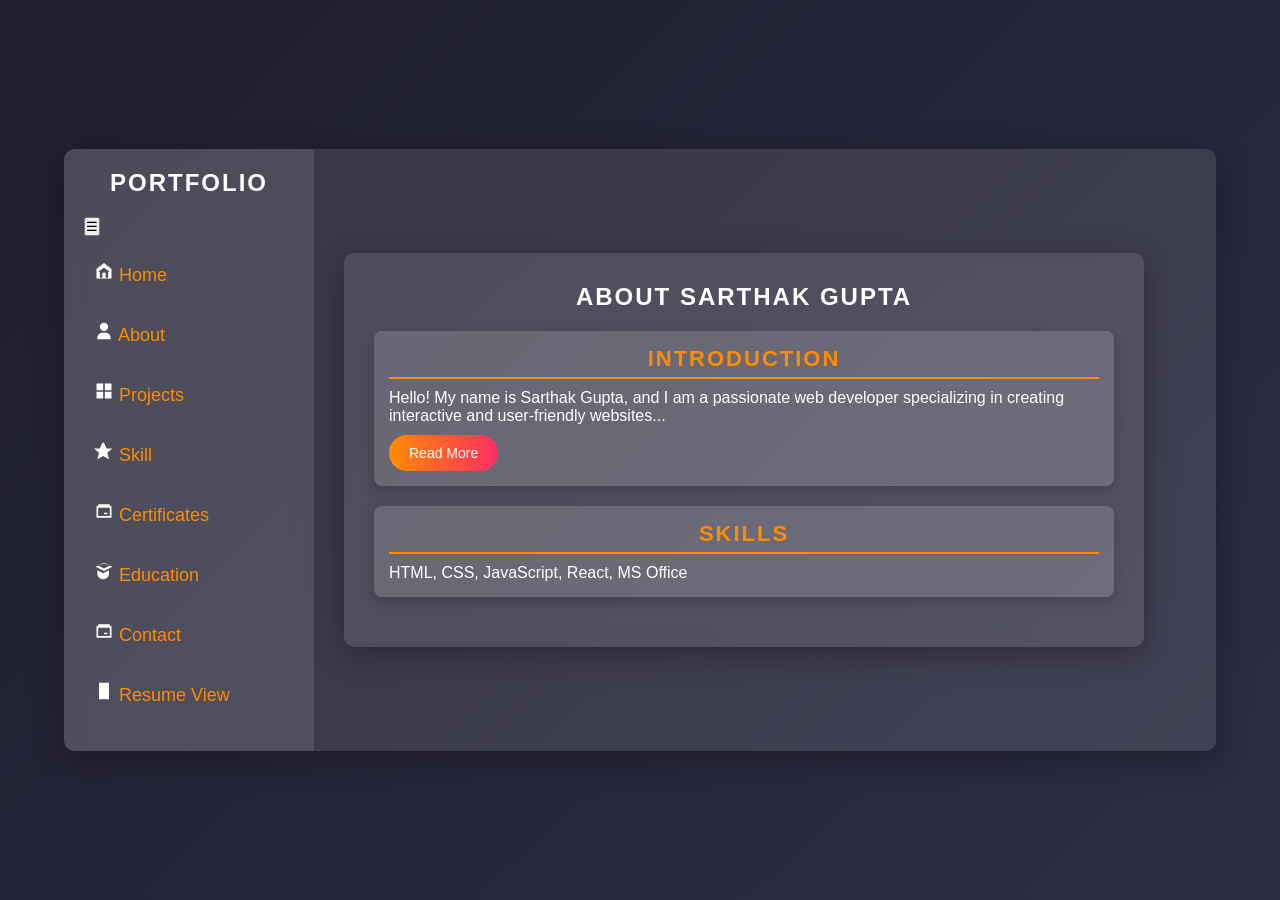
<file: About.html>
<!DOCTYPE html>
<html lang="en">
<head>
    <meta charset="UTF-8">
    <meta name="viewport" content="width=device-width, initial-scale=1.0">
    <title>Sarthak Gupta| Web Developer & Programmer</title>
    <link rel="stylesheet" href="style.css">
    <script defer src="script.js"></script>
</head>
<body>

    <div class="container">
        <div class="sidebar">
            <h1>Portfolio</h1>
            <button class="menu-toggle">☰</button>
            <nav>
                <ul>
                    <li>
                        <a href="Home.html" class="no-underline">
                            <svg width="20" height="20" viewBox="0 0 24 24" fill="white" xmlns="http://www.w3.org/2000/svg">
                                <path d="M3 9.5l9-7 9 7V21H3V9.5zm7 10.5v-6h4v6h3v-7h2l-7-5-7 5h2v7h3z"/>
                            </svg>
                            Home
                        </a>
                    </li>
                    <li>
                        <a href="About.html" class="no-underline">
                            <svg width="20" height="20" viewBox="0 0 24 24" fill="white" xmlns="http://www.w3.org/2000/svg">
                                <path d="M12 2a5 5 0 1 1 0 10 5 5 0 0 1 0-10zM4 20c0-3.315 2.685-6 6-6h4c3.315 0 6 2.685 6 6v2H4v-2z"/>
                            </svg>
                            About
                        </a>
                    </li>
                    <li>
                        <a href="Projects.html" class="no-underline">
                            <svg width="20" height="20" viewBox="0 0 24 24" fill="white" xmlns="http://www.w3.org/2000/svg">
                                <path d="M3 3h8v8H3V3zm10 0h8v8h-8V3zM3 13h8v8H3v-8zm10 0h8v8h-8v-8z"/>
                            </svg>
                            Projects
                        </a>
                    </li>
                    <li>
                        <a href="Skill.html" class="no-underline">
                            <svg width="20" height="20" viewBox="0 0 24 24" fill="white" xmlns="http://www.w3.org/2000/svg">
                                <path d="M12 2l3 7h7l-6 5 2 8-7-4-7 4 2-8-6-5h7l3-7z"/>
                            </svg>
                            Skill
                        </a>
                    </li>
                    <li>
                        <a href="Certificates.html" class="no-underline">
                            <svg width="20" height="20" viewBox="0 0 24 24" fill="white" xmlns="http://www.w3.org/2000/svg">
                                <path d="M21 6h-2V4H5v2H3v14h18V6zM5 8h14v10H5V8zm7 6h4v2h-4v-2z"/>
                            </svg>
                            Certificates 
                        </a>
                    </li>
                    <li>
                        <a href="Eduction.html" class="no-underline">
                            <svg width="20" height="20" viewBox="0 0 24 24" fill="white" xmlns="http://www.w3.org/2000/svg">
                                <path d="M12 2l10 5-10 5L2 7l10-5zm0 7l6.92-3.46L12 3.1 5.08 5.54 12 9zm-8 2.08V15c0 3.87 3.13 7 7 7s7-3.13 7-7v-3.92l-7 3.5-7-3.5z"/>
                            </svg>
                            Education
                        </a>
                    </li>
                    <li>
                        <a href="Contact.html" class="no-underline">
                            <svg width="20" height="20" viewBox="0 0 24 24" fill="white" xmlns="http://www.w3.org/2000/svg">
                                <path d="M21 6h-2V4H5v2H3v14h18V6zM5 8h14v10H5V8zm7 6h4v2h-4v-2z"/>
                            </svg>
                            Contact
                        </a>
                    </li>
                    <li>
                        <a href="Resume View.html" class="no-underline">
                            <svg width="20" height="20" viewBox="0 0 24 24" fill="white" xmlns="http://www.w3.org/2000/svg">
                                <path d="M6 2h12v20H6V2zm7 13v2h-2v-2h2zm-2-2V7h2v6h-2z"/>
                            </svg>
                            Resume View
                        </a>
                    </li>
                
            </nav>
        </div> 

        <div class="main">
            <div class="about-container">
                <h1>About Sarthak Gupta</h1>
        
                <section class="about-section">
                    <h2>Introduction</h2>
                    <p class="short-text">Hello! My name is Sarthak Gupta, and I am a passionate web developer specializing in creating interactive and user-friendly websites...</p>
                    <p class="full-text hidden">With a strong foundation in JavaScript, HTML, and CSS, I aim to build projects that solve real-world problems and enhance user experience. My goal is to continuously learn and grow as a developer while contributing to impactful projects.</p>
                    <button class="learn-more" onclick="toggleText(this)">Read More</button>
                </section>
                
                <section class="about-section">
                    <h2>Skills</h2>
                    <p>HTML, CSS, JavaScript, React, MS Office</p>
                </section>
            </div>
        </div>
    </div>

</body>

</html>
</file>
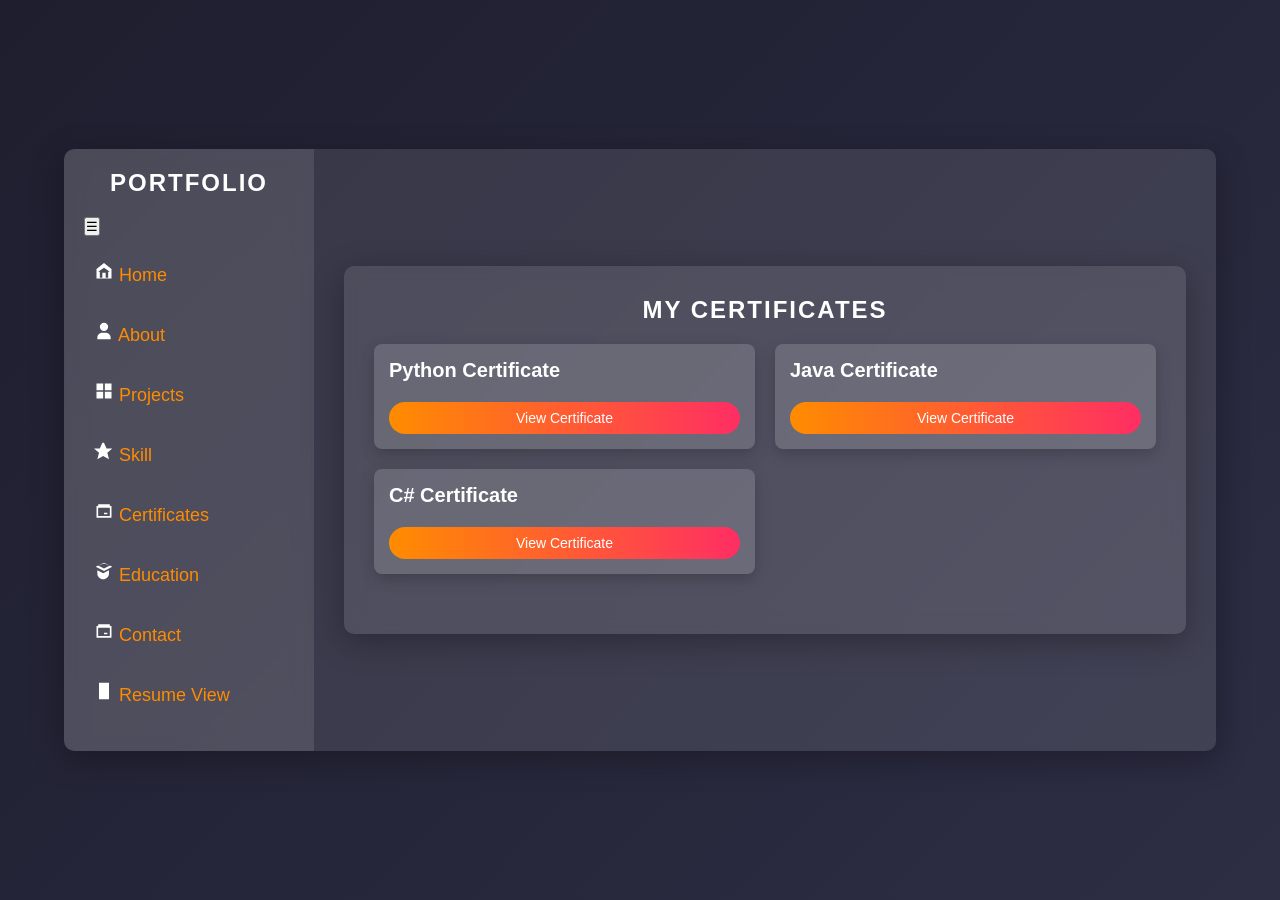
<file: Certificates.html>
<!DOCTYPE html>
<html lang="en">
<head>
    <meta charset="UTF-8">
    <meta name="viewport" content="width=device-width, initial-scale=1.0">
    <title>Sarthak Gupta | Web Developer & Programmer</title>
    <link rel="stylesheet" href="style.css">
    <script defer src="script.js"></script>
</head>
<body>

    <div class="container">
        <div class="sidebar">
            <h1>Portfolio</h1>
            <button class="menu-toggle">☰</button>
            <nav>
                <ul>
                    <li>
                        <a href="Home.html" class="no-underline">
                            <svg width="20" height="20" viewBox="0 0 24 24" fill="white" xmlns="http://www.w3.org/2000/svg">
                                <path d="M3 9.5l9-7 9 7V21H3V9.5zm7 10.5v-6h4v6h3v-7h2l-7-5-7 5h2v7h3z"/>
                            </svg>
                            Home
                        </a>
                    </li>
                    <li>
                        <a href="About.html" class="no-underline">
                            <svg width="20" height="20" viewBox="0 0 24 24" fill="white" xmlns="http://www.w3.org/2000/svg">
                                <path d="M12 2a5 5 0 1 1 0 10 5 5 0 0 1 0-10zM4 20c0-3.315 2.685-6 6-6h4c3.315 0 6 2.685 6 6v2H4v-2z"/>
                            </svg>
                            About
                        </a>
                    </li>
                    <li>
                        <a href="Projects.html" class="no-underline">
                            <svg width="20" height="20" viewBox="0 0 24 24" fill="white" xmlns="http://www.w3.org/2000/svg">
                                <path d="M3 3h8v8H3V3zm10 0h8v8h-8V3zM3 13h8v8H3v-8zm10 0h8v8h-8v-8z"/>
                            </svg>
                            Projects
                        </a>
                    </li>
                    <li>
                        <a href="Skill.html" class="no-underline">
                            <svg width="20" height="20" viewBox="0 0 24 24" fill="white" xmlns="http://www.w3.org/2000/svg">
                                <path d="M12 2l3 7h7l-6 5 2 8-7-4-7 4 2-8-6-5h7l3-7z"/>
                            </svg>
                            Skill
                        </a>
                    </li>
                    <li>
                        <a href="Certificates.html" class="no-underline">
                            <svg width="20" height="20" viewBox="0 0 24 24" fill="white" xmlns="http://www.w3.org/2000/svg">
                                <path d="M21 6h-2V4H5v2H3v14h18V6zM5 8h14v10H5V8zm7 6h4v2h-4v-2z"/>
                            </svg>
                            Certificates 
                        </a>
                    </li>
                    <li>
                        <a href="Eduction.html" class="no-underline">
                            <svg width="20" height="20" viewBox="0 0 24 24" fill="white" xmlns="http://www.w3.org/2000/svg">
                                <path d="M12 2l10 5-10 5L2 7l10-5zm0 7l6.92-3.46L12 3.1 5.08 5.54 12 9zm-8 2.08V15c0 3.87 3.13 7 7 7s7-3.13 7-7v-3.92l-7 3.5-7-3.5z"/>
                            </svg>
                            Education
                        </a>
                    </li>
                    <li>
                        <a href="Contact.html" class="no-underline">
                            <svg width="20" height="20" viewBox="0 0 24 24" fill="white" xmlns="http://www.w3.org/2000/svg">
                                <path d="M21 6h-2V4H5v2H3v14h18V6zM5 8h14v10H5V8zm7 6h4v2h-4v-2z"/>
                            </svg>
                            Contact
                        </a>
                    </li>
                    <li>
                        <a href="Resume View.html" class="no-underline">
                            <svg width="20" height="20" viewBox="0 0 24 24" fill="white" xmlns="http://www.w3.org/2000/svg">
                                <path d="M6 2h12v20H6V2zm7 13v2h-2v-2h2zm-2-2V7h2v6h-2z"/>
                            </svg>
                            Resume View
                        </a>
                    </li>
                </ul>
                
            </nav>
        </div> 
        <div class="main">
            <div class="info-container">
                <div class="dev-info">
                    <h1>My Certificates</h1>
                
                    <div class="projects-container">
                        <div class="project">
                            <h3>Python Certificate</h3>
                            <a href="IBM Sarthak.pdf" target="_blank">
                            <button class="butn">View Certificate</button>
                            </a>
                        </div>
        
                        <div class="project">
                            <h3>Java Certificate</h3>
                           
                            <button class="butn">View Certificate</button>
                        </div>
        
                        <div class="project">
                            <h3>C# Certificate</h3>
                           
                            <button class="butn">View Certificate</button>
                        </div>
                    </div>
                </div>
            </div>
        
        </div>
    </div>

</body>

</html>
</file>
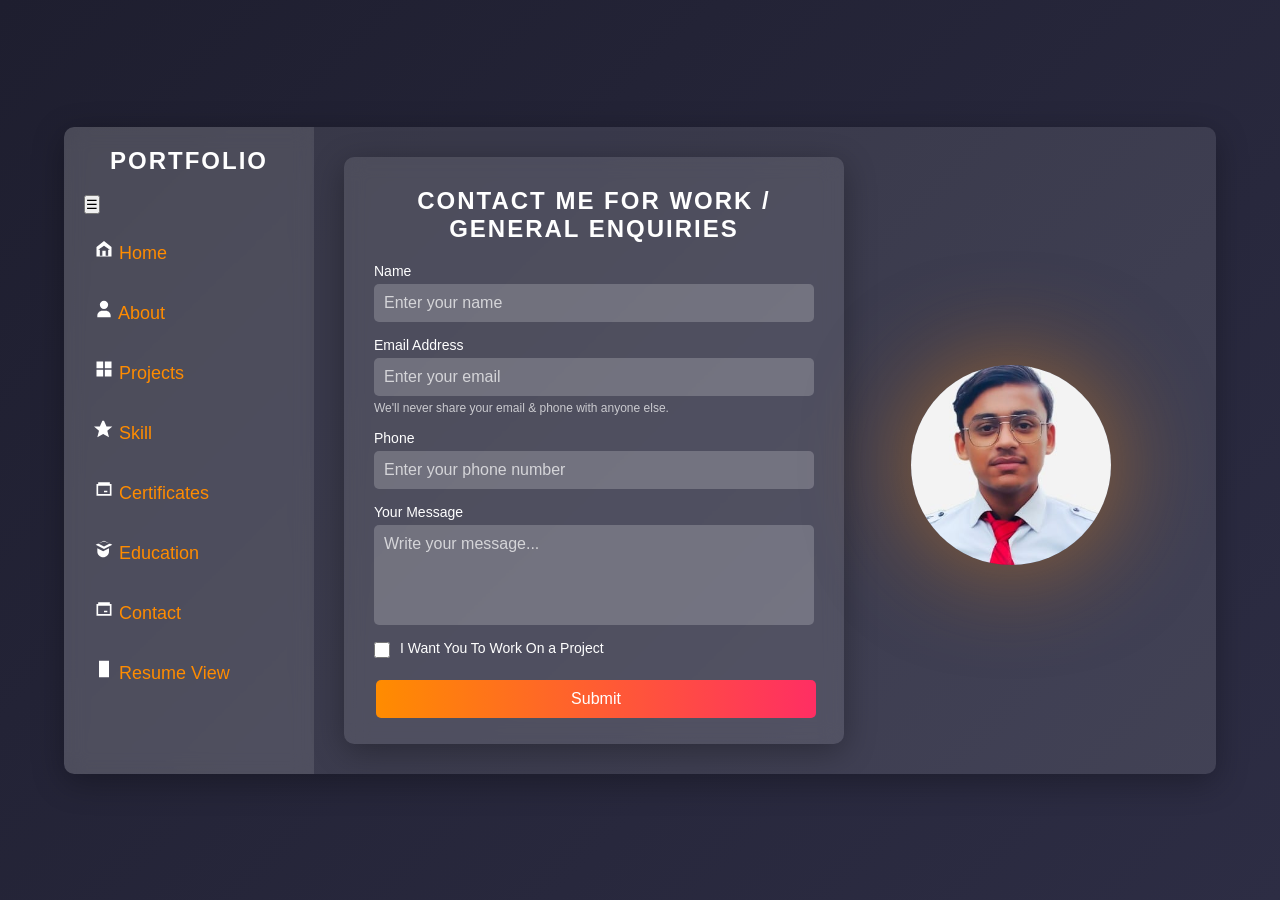
<file: Contact.html>
<!DOCTYPE html>
<html lang="en">
<head>
    <meta charset="UTF-8">
    <meta name="viewport" content="width=device-width, initial-scale=1.0">
    <title>Sarthak Gupta | Web Developer & Programmer</title>
    <link rel="stylesheet" href="style.css">
    <script defer src="script.js"></script>
</head>
<body>

    <div class="container">
        <div class="sidebar">
            <h1>Portfolio</h1>
            <button class="menu-toggle">☰</button>
            <nav>
                <ul>
                    <li>
                        <a href="Home.html" class="no-underline">
                            <svg width="20" height="20" viewBox="0 0 24 24" fill="white" xmlns="http://www.w3.org/2000/svg">
                                <path d="M3 9.5l9-7 9 7V21H3V9.5zm7 10.5v-6h4v6h3v-7h2l-7-5-7 5h2v7h3z"/>
                            </svg>
                            Home
                        </a>
                    </li>
                    <li>
                        <a href="About.html" class="no-underline">
                            <svg width="20" height="20" viewBox="0 0 24 24" fill="white" xmlns="http://www.w3.org/2000/svg">
                                <path d="M12 2a5 5 0 1 1 0 10 5 5 0 0 1 0-10zM4 20c0-3.315 2.685-6 6-6h4c3.315 0 6 2.685 6 6v2H4v-2z"/>
                            </svg>
                            About
                        </a>
                    </li>
                    <li>
                        <a href="Projects.html" class="no-underline">
                            <svg width="20" height="20" viewBox="0 0 24 24" fill="white" xmlns="http://www.w3.org/2000/svg">
                                <path d="M3 3h8v8H3V3zm10 0h8v8h-8V3zM3 13h8v8H3v-8zm10 0h8v8h-8v-8z"/>
                            </svg>
                            Projects
                        </a>
                    </li>
                    <li>
                        <a href="Skill.html" class="no-underline">
                            <svg width="20" height="20" viewBox="0 0 24 24" fill="white" xmlns="http://www.w3.org/2000/svg">
                                <path d="M12 2l3 7h7l-6 5 2 8-7-4-7 4 2-8-6-5h7l3-7z"/>
                            </svg>
                            Skill
                        </a>
                    </li>
                    <li>
                        <a href="Certificates.html" class="no-underline">
                            <svg width="20" height="20" viewBox="0 0 24 24" fill="white" xmlns="http://www.w3.org/2000/svg">
                                <path d="M21 6h-2V4H5v2H3v14h18V6zM5 8h14v10H5V8zm7 6h4v2h-4v-2z"/>
                            </svg>
                            Certificates 
                        </a>
                    </li>
                    <li>
                        <a href="Eduction.html" class="no-underline">
                            <svg width="20" height="20" viewBox="0 0 24 24" fill="white" xmlns="http://www.w3.org/2000/svg">
                                <path d="M12 2l10 5-10 5L2 7l10-5zm0 7l6.92-3.46L12 3.1 5.08 5.54 12 9zm-8 2.08V15c0 3.87 3.13 7 7 7s7-3.13 7-7v-3.92l-7 3.5-7-3.5z"/>
                            </svg>
                            Education
                        </a>
                    </li>
                    <li>
                        <a href="Contact.html" class="no-underline">
                            <svg width="20" height="20" viewBox="0 0 24 24" fill="white" xmlns="http://www.w3.org/2000/svg">
                                <path d="M21 6h-2V4H5v2H3v14h18V6zM5 8h14v10H5V8zm7 6h4v2h-4v-2z"/>
                            </svg>
                            Contact
                        </a>
                    </li>
                    <li>
                        <a href="Resume view.html" class="no-underline">
                            <svg width="20" height="20" viewBox="0 0 24 24" fill="white" xmlns="http://www.w3.org/2000/svg">
                                <path d="M6 2h12v20H6V2zm7 13v2h-2v-2h2zm-2-2V7h2v6h-2z"/>
                            </svg>
                            Resume View
                        </a>
                    </li>
                </ul>
                
            </nav>
        </div> 

        <div class="main">
          <div class="contact-container">
            <h1>Contact Me For Work / General Enquiries</h1>
            <form id="contactForm">
                <div class="input-group">
                    <label for="clientname">Name</label>
                    <input type="text" id="clientname" placeholder="Enter your name" required>
                </div>
                
                <div class="input-group">
                    <label for="clientemail">Email Address</label>
                    <input type="email" id="clientemail" placeholder="Enter your email" required>
                    <small>We'll never share your email & phone with anyone else.</small>
                </div>
    
                <div class="input-group">
                    <label for="clientphone">Phone</label>
                    <input type="tel" id="clientphone" placeholder="Enter your phone number" required>
                </div>
    
                <div class="input-group">
                    <label for="clientenquiry">Your Message</label>
                    <textarea id="clientenquiry" placeholder="Write your message..." required></textarea>
                </div>
    
                <div class="checkbox-group">
                    <input type="checkbox" id="isclient">
                    <label for="isclient">I Want You To Work On a Project</label>
                </div>
    
                <button type="submit" class="btn">Submit</button>
            </form>
        </div>

            <div class="img">
                <img src="ar.png" alt="Sarthak Guptar">
            </div>
        </div>
    </div>

</body>
</html>
</file>
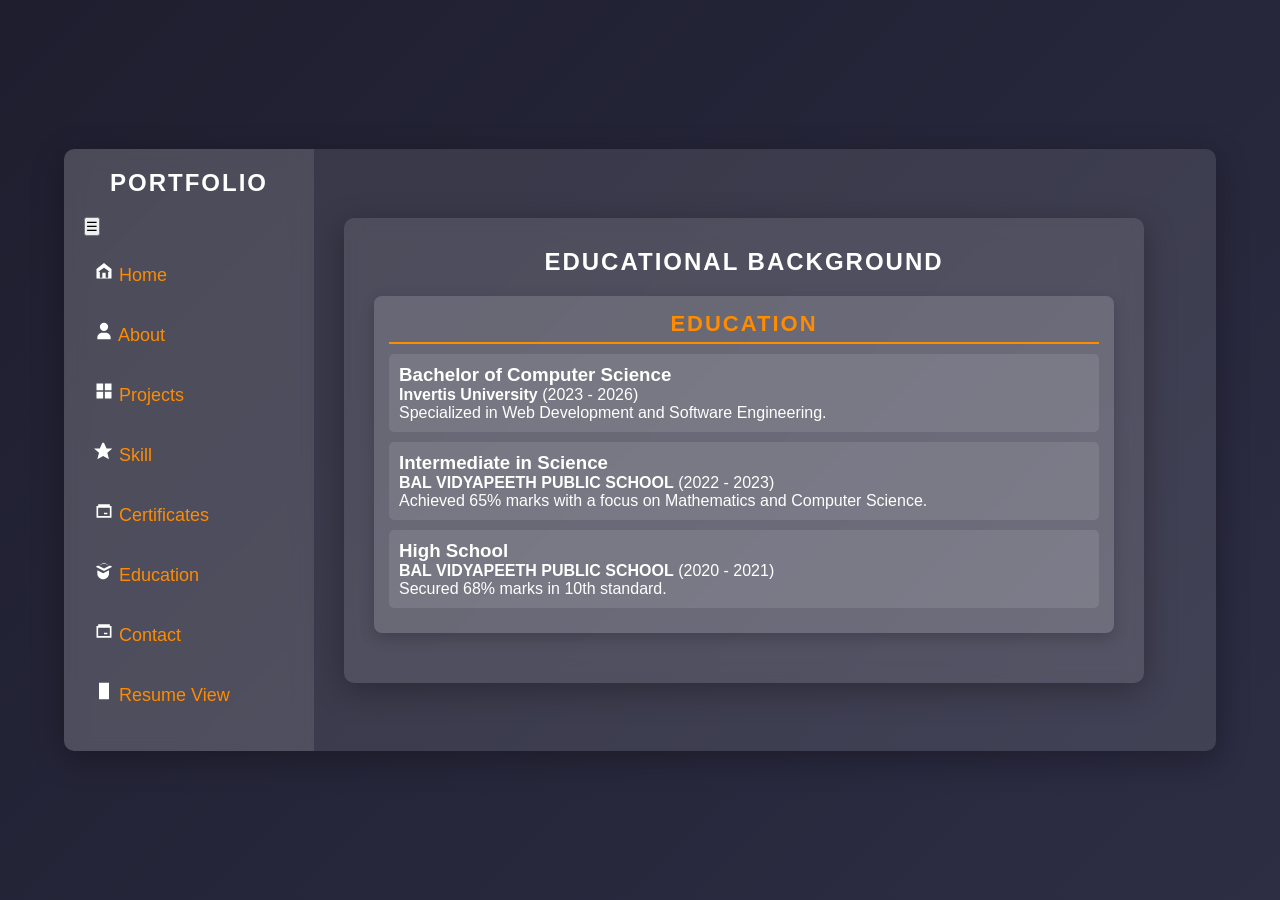
<file: Eduction.html>
<!DOCTYPE html>
<html lang="en">
<head>
    <meta charset="UTF-8">
    <meta name="viewport" content="width=device-width, initial-scale=1.0">
    <title>Sarthak Gupta | Web Developer & Programmer</title>
    <link rel="stylesheet" href="style.css">
    <script defer src="script.js"></script>
</head>
<body>

    <div class="container">
        <div class="sidebar">
            <h1>Portfolio</h1>
            <button class="menu-toggle">☰</button>
            <nav>
                <ul>
                    <li>
                        <a href="Home.html" class="no-underline">
                            <svg width="20" height="20" viewBox="0 0 24 24" fill="white" xmlns="http://www.w3.org/2000/svg">
                                <path d="M3 9.5l9-7 9 7V21H3V9.5zm7 10.5v-6h4v6h3v-7h2l-7-5-7 5h2v7h3z"/>
                            </svg>
                            Home
                        </a>
                    </li>
                    <li>
                        <a href="About.html" class="no-underline">
                            <svg width="20" height="20" viewBox="0 0 24 24" fill="white" xmlns="http://www.w3.org/2000/svg">
                                <path d="M12 2a5 5 0 1 1 0 10 5 5 0 0 1 0-10zM4 20c0-3.315 2.685-6 6-6h4c3.315 0 6 2.685 6 6v2H4v-2z"/>
                            </svg>
                            About
                        </a>
                    </li>
                    <li>
                        <a href="Projects.html" class="no-underline">
                            <svg width="20" height="20" viewBox="0 0 24 24" fill="white" xmlns="http://www.w3.org/2000/svg">
                                <path d="M3 3h8v8H3V3zm10 0h8v8h-8V3zM3 13h8v8H3v-8zm10 0h8v8h-8v-8z"/>
                            </svg>
                            Projects
                        </a>
                    </li>
                    <li>
                        <a href="Skill.html" class="no-underline">
                            <svg width="20" height="20" viewBox="0 0 24 24" fill="white" xmlns="http://www.w3.org/2000/svg">
                                <path d="M12 2l3 7h7l-6 5 2 8-7-4-7 4 2-8-6-5h7l3-7z"/>
                            </svg>
                            Skill
                        </a>
                    </li>
                    <li>
                        <a href="Certificates.html" class="no-underline">
                            <svg width="20" height="20" viewBox="0 0 24 24" fill="white" xmlns="http://www.w3.org/2000/svg">
                                <path d="M21 6h-2V4H5v2H3v14h18V6zM5 8h14v10H5V8zm7 6h4v2h-4v-2z"/>
                            </svg>
                            Certificates 
                        </a>
                    </li>
                    <li>
                        <a href="Eduction.html" class="no-underline">
                            <svg width="20" height="20" viewBox="0 0 24 24" fill="white" xmlns="http://www.w3.org/2000/svg">
                                <path d="M12 2l10 5-10 5L2 7l10-5zm0 7l6.92-3.46L12 3.1 5.08 5.54 12 9zm-8 2.08V15c0 3.87 3.13 7 7 7s7-3.13 7-7v-3.92l-7 3.5-7-3.5z"/>
                            </svg>
                            Education
                        </a>
                    </li>
                    <li>
                        <a href="Contact.html" class="no-underline">
                            <svg width="20" height="20" viewBox="0 0 24 24" fill="white" xmlns="http://www.w3.org/2000/svg">
                                <path d="M21 6h-2V4H5v2H3v14h18V6zM5 8h14v10H5V8zm7 6h4v2h-4v-2z"/>
                            </svg>
                            Contact
                        </a>
                    </li>
                    <li>
                        <a href="Resume view.html" class="no-underline">
                            <svg width="20" height="20" viewBox="0 0 24 24" fill="white" xmlns="http://www.w3.org/2000/svg">
                                <path d="M6 2h12v20H6V2zm7 13v2h-2v-2h2zm-2-2V7h2v6h-2z"/>
                            </svg>
                            Resume View
                        </a>
                    </li>
                </ul>
                
            </nav>
        </div> 

        <div class="main">
            <div class="about-container">
                <h1>Educational Background</h1>
                
                <section class="about-section">
                    <h2>Education</h2>
                    <div class="education-item">
                        <h3>Bachelor of Computer Science</h3>
                        <p><strong>Invertis University</strong> (2023 - 2026)</p>
                        <p>Specialized in Web Development and Software Engineering.</p>
                    </div>
                    
                    <div class="education-item">
                        <h3>Intermediate in Science</h3>
                        <p><strong>BAL VIDYAPEETH PUBLIC SCHOOL</strong> (2022 - 2023)</p>
                        <p>Achieved 65% marks with a focus on Mathematics and Computer Science.</p>
                    </div>
                    
                    <div class="education-item">
                        <h3>High School</h3>
                        <p><strong>BAL VIDYAPEETH PUBLIC SCHOOL</strong> (2020 - 2021)</p>
                        <p>Secured 68% marks in 10th standard.</p>
                    </div>
                </section>
            </div>
        </div>
    </div>

</body>
</html>
</file>
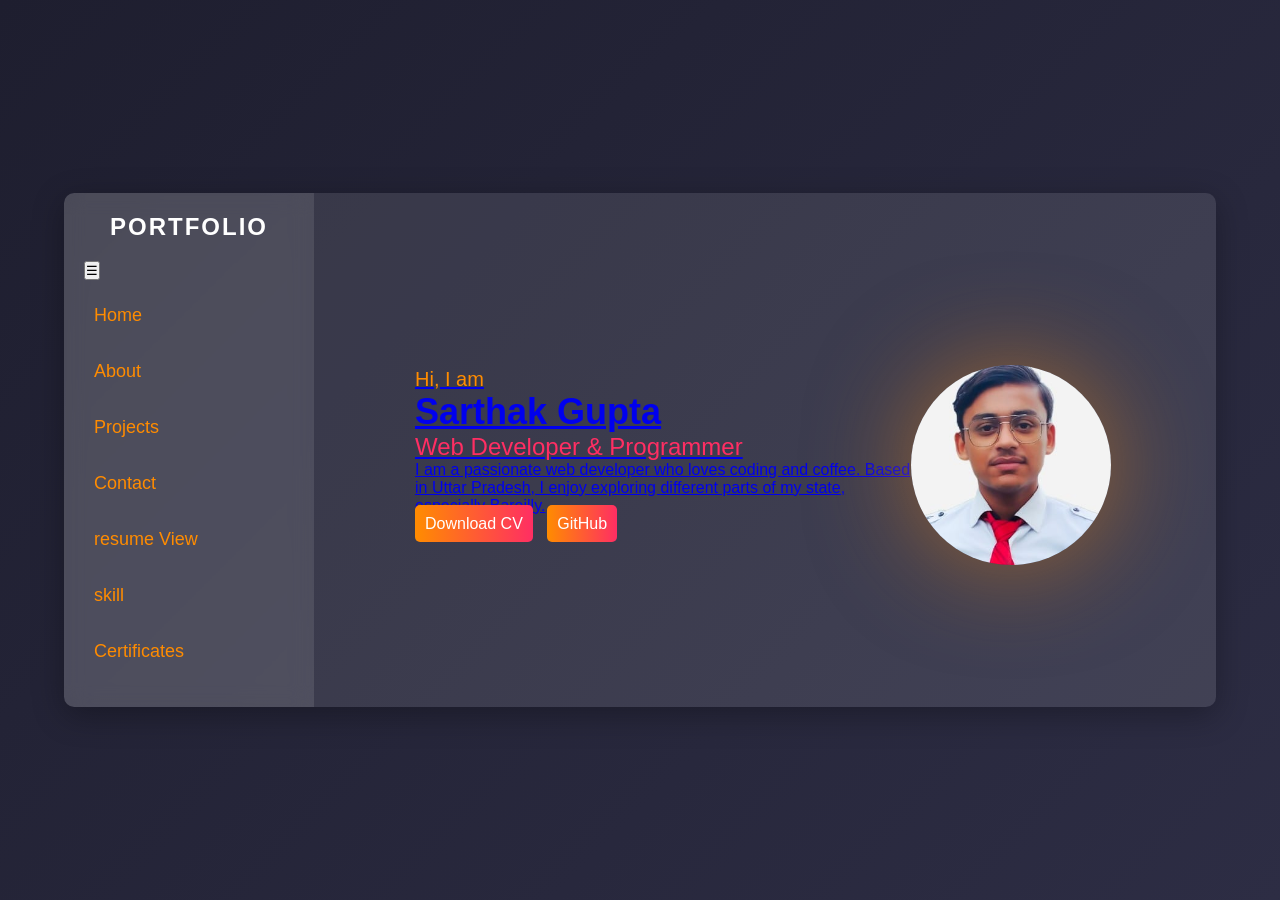
<file: intro.html>
<!DOCTYPE html>
<html lang="en">
<head>
    <meta charset="UTF-8">
    <meta name="viewport" content="width=device-width, initial-scale=1.0">
    <title>Sarthak Gupta | Web Developer & Programmer</title>
    <link rel="stylesheet" href="style.css">
    <script defer src="script.js"></script>
</head>
<body>

    <div class="container">
        <div class="sidebar">
            <h1>Portfolio</h1>
            <button class="menu-toggle">☰</button>
            <nav>
                <ul>
                    <li><a href="home" class="no-underline">Home</a></li>
                    <li><a href="about" class="no-underline">About</a></li>
                    <li><a href="projects" class="no-underline">Projects</a></li>
                    <li><a href="contact" class="no-underline">Contact</a></li>
                    <li><a href="resume view.pdf" class="no-underline">resume View</a></li>
                    <li><a href="skill" class="no-underline">skill</a></li>
                    <li><a href="certificates" class="no-underline">Certificates</li>
                </ul>
            </nav>
        </div> 

        <div class="main">
            <div class="devInfo">
                <div class="hello">Hi, I am</div>
                <div class="name">Sarthak Gupta</div>
                <div class="about">Web Developer & Programmer</div>
                <p class="moreabout">
                    I am a passionate web developer who loves coding and coffee. 
                    Based in Uttar Pradesh, I enjoy exploring different parts of my state, especially Bareilly.
                </p>
                <div class="buttons">
                    <a href="resume.pdf" class="btn">Download CV</a>
                    <a href="https://github.com/" class="btn">GitHub</a>
                </div>
            </div>

            <div class="img">
                <img src="ar.png" alt="Sarthak Gupta">
            </div>
        </div>
    </div>

</body>
</html>
</file>
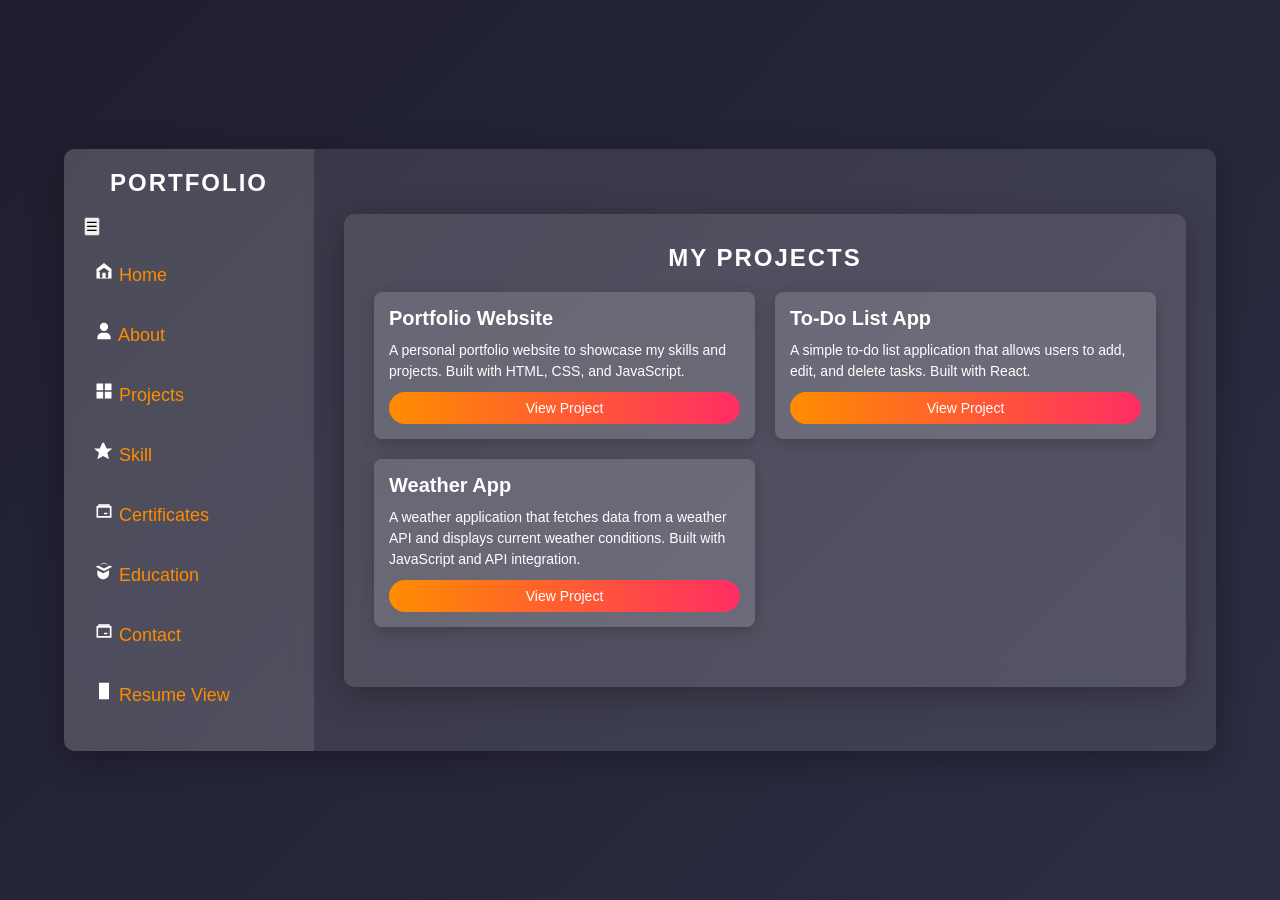
<file: Projects.html>
<!DOCTYPE html>
<html lang="en">
<head>
    <meta charset="UTF-8">
    <meta name="viewport" content="width=device-width, initial-scale=1.0">
    <title>Sarthak Gupta | Web Developer & Programmer</title>
    <link rel="stylesheet" href="style.css">
    <script defer src="script.js"></script>
</head>
<body>

    <div class="container">
        <div class="sidebar">
            <h1>Portfolio</h1>
            <button class="menu-toggle">☰</button>
            <nav>
                <ul>
                    <li>
                        <a href="Home.html" class="no-underline">
                            <svg width="20" height="20" viewBox="0 0 24 24" fill="white" xmlns="http://www.w3.org/2000/svg">
                                <path d="M3 9.5l9-7 9 7V21H3V9.5zm7 10.5v-6h4v6h3v-7h2l-7-5-7 5h2v7h3z"/>
                            </svg>
                            Home
                        </a>
                    </li>
                    <li>
                        <a href="About.html" class="no-underline">
                            <svg width="20" height="20" viewBox="0 0 24 24" fill="white" xmlns="http://www.w3.org/2000/svg">
                                <path d="M12 2a5 5 0 1 1 0 10 5 5 0 0 1 0-10zM4 20c0-3.315 2.685-6 6-6h4c3.315 0 6 2.685 6 6v2H4v-2z"/>
                            </svg>
                            About
                        </a>
                    </li>
                    <li>
                        <a href="Projects.html" class="no-underline">
                            <svg width="20" height="20" viewBox="0 0 24 24" fill="white" xmlns="http://www.w3.org/2000/svg">
                                <path d="M3 3h8v8H3V3zm10 0h8v8h-8V3zM3 13h8v8H3v-8zm10 0h8v8h-8v-8z"/>
                            </svg>
                            Projects
                        </a>
                    </li>
                    <li>
                        <a href="Skill.html" class="no-underline">
                            <svg width="20" height="20" viewBox="0 0 24 24" fill="white" xmlns="http://www.w3.org/2000/svg">
                                <path d="M12 2l3 7h7l-6 5 2 8-7-4-7 4 2-8-6-5h7l3-7z"/>
                            </svg>
                            Skill
                        </a>
                    </li>
                    <li>
                        <a href="Certificates.html" class="no-underline">
                            <svg width="20" height="20" viewBox="0 0 24 24" fill="white" xmlns="http://www.w3.org/2000/svg">
                                <path d="M21 6h-2V4H5v2H3v14h18V6zM5 8h14v10H5V8zm7 6h4v2h-4v-2z"/>
                            </svg>
                            Certificates 
                        </a>
                    </li>
                    <li>
                        <a href="Eduction.html" class="no-underline">
                            <svg width="20" height="20" viewBox="0 0 24 24" fill="white" xmlns="http://www.w3.org/2000/svg">
                                <path d="M12 2l10 5-10 5L2 7l10-5zm0 7l6.92-3.46L12 3.1 5.08 5.54 12 9zm-8 2.08V15c0 3.87 3.13 7 7 7s7-3.13 7-7v-3.92l-7 3.5-7-3.5z"/>
                            </svg>
                            Education
                        </a>
                    </li>
                    <li>
                        <a href="Contact.html" class="no-underline">
                            <svg width="20" height="20" viewBox="0 0 24 24" fill="white" xmlns="http://www.w3.org/2000/svg">
                                <path d="M21 6h-2V4H5v2H3v14h18V6zM5 8h14v10H5V8zm7 6h4v2h-4v-2z"/>
                            </svg>
                            Contact
                        </a>
                    </li>
                    <li>
                        <a href="Resume view.html" class="no-underline">
                            <svg width="20" height="20" viewBox="0 0 24 24" fill="white" xmlns="http://www.w3.org/2000/svg">
                                <path d="M6 2h12v20H6V2zm7 13v2h-2v-2h2zm-2-2V7h2v6h-2z"/>
                            </svg>
                            Resume View
                        </a>
                    </li>
                </ul>
                
            </nav>
        </div> 
        <div class="main">
            <div class="info-container">
                <div class="dev-info">
                    <h1>My Projects</h1>
                
                    <div class="projects-container">
                        <div class="project">
                            <h3>Portfolio Website</h3>
                            <p>A personal portfolio website to showcase my skills and projects. Built with HTML, CSS, and JavaScript.</p>
                            <button class="project-btn">View Project</button>
                        </div>
        
                        <div class="project">
                            <h3>To-Do List App</h3>
                            <p>A simple to-do list application that allows users to add, edit, and delete tasks. Built with React.</p>
                            <button class="project-btn">View Project</button>
                        </div>
        
                        <div class="project">
                            <h3>Weather App</h3>
                            <p>A weather application that fetches data from a weather API and displays current weather conditions. Built with JavaScript and API integration.</p>
                            <button class="project-btn">View Project</button>
                        </div>
                    </div>
                </div>
            </div>
        
        </div>
    </div>

</body>
</html>
</file>
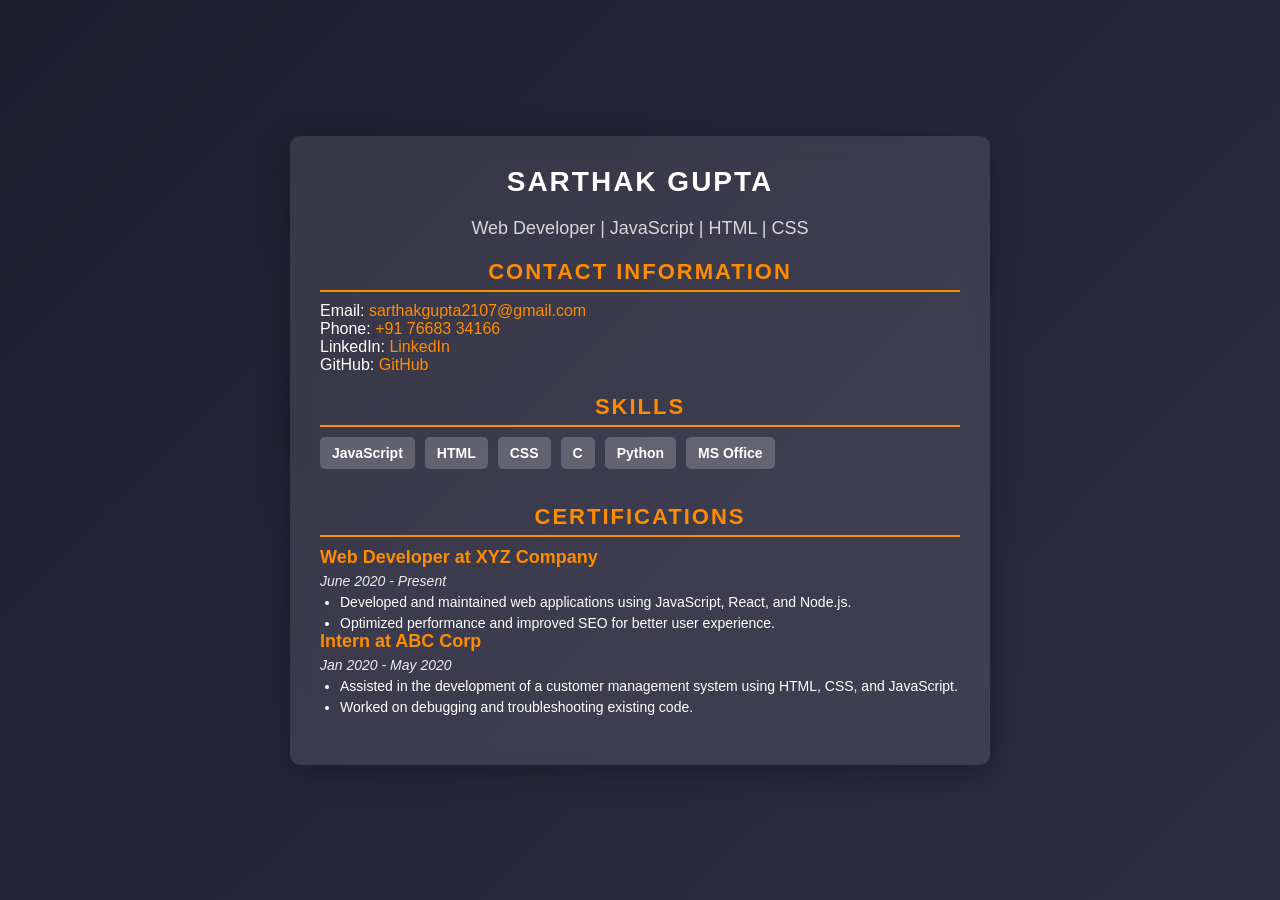
<file: Resume View.html>
<!DOCTYPE html>
<html lang="en">
<head>
    <meta charset="UTF-8">
    <meta name="viewport" content="width=device-width, initial-scale=1.0">
    <title>Sarthak Gupta| Web Developer & Programmer</title>
    <link rel="stylesheet" href="style.css">
    <script defer src="script.js"></script>
</head>
<body>

    <div class="resume-container">
        <div class="header">
            <h1>Sarthak Gupta</h1>
            <p>Web Developer | JavaScript | HTML | CSS</p>
        </div>

        <div class="section">
            <h2>Contact Information</h2>
            <p>Email: <a href="sarthakgupta2107@gmail.com">sarthakgupta2107@gmail.com</a></p>
            <p>Phone: <a href="tel:+917668334166">+91 76683 34166</a></p>
            <p>LinkedIn: <a href="https://www.linkedin.com/feed/" target="_blank">LinkedIn</a></p>
            <p>GitHub: <a href="https://github.com/" target="_blank">GitHub</a></p>
        </div>

        <div class="section">
            <h2>Skills</h2>
            <div class="skills">
                <span class="skill">JavaScript</span>
                <span class="skill">HTML</span>
                <span class="skill">CSS</span>
                <span class="skill">C</span>
                <span class="skill">Python</span>
                <span class="skill">MS Office</span>
            </div>
        </div>

        <div class="section">
            <h2>Certifications</h2>
            <div class="experience">
                <h3>Web Developer at XYZ Company</h3>
                <p><em>June 2020 - Present</em></p>
                <ul>
                    <li>Developed and maintained web applications using JavaScript, React, and Node.js.</li>
                    <li>Optimized performance and improved SEO for better user experience.</li>
                </ul>
            </div>
            <div class="experience">
                <h3>Intern at ABC Corp</h3>
                <p><em>Jan 2020 - May 2020</em></p>
                <ul>
                    <li>Assisted in the development of a customer management system using HTML, CSS, and JavaScript.</li>
                    <li>Worked on debugging and troubleshooting existing code.</li>
                </ul>
            </div>
        </div>
    </div>

</body>
</html>
</file>
<file: style.css>
* {
    margin: 0;
    padding: 0;
    box-sizing: border-box;
    ransform: translate(1px, 5px);
    font-family: 'Poppins', sans-serif;
  }
  
  body {
    background: linear-gradient(135deg, #1e1e2f, #2d2d44);
    color: #fff;
    display: flex;
    justify-content: center;
    align-items: center;
    min-height: 100vh;
    overflow-x: hidden;
  }
  
  .container {
    display: flex;
    width: 90%;
    max-width: 1200px;
    border-radius: 10px;
    overflow: hidden;
    box-shadow: 0 8px 32px rgba(0, 0, 0, 0.3);
    background: rgba(255, 255, 255, 0.1);
  }
  
  .sidebar {
    width: 250px;
    background: rgba(255, 255, 255, 0.15);
    /* padding: 20px; */
    backdrop-filter: blur(10px);
  }
  
  .sidebar h1 {
    text-align: center;
    font-size: 24px;
    margin-bottom: 20px;
  }
  
  .sidebar nav ul {
    list-style: none;
    padding: 0;
  }
  
  .sidebar nav ul li {
    margin: 15px 0;
  }
  
  .sidebar nav ul li a {
    text-decoration: none;
    color: #fff;
    font-size: 18px;
    display: block;
    padding: 10px;
    border-radius: 5px;
    transition: 0.3s;
  }
  
  .sidebar nav ul li a.no-underline svg path{
    color: #ff8c00;
  }
  
  .sidebar nav ul li a:hover {
    background: rgba(255, 255, 255, 0.2);
  }
  
  .main {
    flex: 1;
    padding: 40px;
    display: flex;
    justify-content: space-between;
    align-items: center;
    flex-wrap: wrap;
  }
  
  .devInfo {
    max-width: 500px;
  }
  
  .hello {
    font-size: 20px;
    color: #ff8c00;
    
  }
  
  .name {
    font-size: 36px;
    font-weight: bold;
    animation: fadeIn 2.5s ease-in-out;
  }
  
  .about {
    font-size: 24px;
    color: #ff2e63;
    animation: fadeIn 2.5s ease-in-out;
  } 
  }
  
  .moreabout {
    margin-top: 15px;
    font-size: 16px;
    opacity: 0.8;
 
  }
  }
  
  .buttons {
    margin-top: 21px;
    transform: translate(2px, 4px);
  }
  
  .btn {
    text-decoration: none;
    background: #ff2e63;
    color: #fff;
    padding: 10px 20px;
    border-radius: 5px;
    margin-right: 10px;
    transition: 0.3s;
    transform: translate(2px, 4px);
  }
  
  .btn:hover {
    background: #ff8c00;
  }
  
  .img img {
    width: 200px;
    height: 200px;
    border-radius: 50%;
    object-fit: cover;
    display: block;
    margin: 0 auto 20px;
    animation: zoomIn 1s ease-in-out; 
    
    
   
    transform: translate(-75px, 25px);
    box-shadow: 0 0 100px rgba(247, 140, 18, 0.5);
  }
  
  @media (max-width: 768px) {
    .container {
        flex-direction: column;
        text-align: center;
    }
  
    .sidebar {
        width: 100%;
        text-align: center;
        display: none;
    }
  
    .menu-toggle {
        display: block;
        font-size: 24px;
        cursor: pointer;
        background: none;
        border: none;
        color: white;
    }
  }
  
  /* .about */
  .about-container {
    max-width: 800px;
    width: 100%;
    background: rgba(255, 255, 255, 0.1);
    padding: 30px;
    border-radius: 10px;
    box-shadow: 0 8px 32px rgba(0, 0, 0, 0.3);
    backdrop-filter: blur(10px);
  }
  
  h1 {
    text-align: center;
    margin-bottom: 20px;
    font-size: 28px;
    text-transform: uppercase;
    letter-spacing: 2px;
    animation: fadeIn 2.5s ease-in-out;
  }
  }
  
  h2 {
    font-size: 22px;
    margin-bottom: 10px;
    color: #ff8c00;
  }
  
  .about-section {
    margin-bottom: 20px;
    padding: 15px;
    background: rgba(255, 255, 255, 0.15);
    border-radius: 8px;
    box-shadow: 0 5px 15px rgba(0, 0, 0, 0.2);
    transition: transform 0.3s ease-in-out;
  }
  
  .about-section:hover {
    transform: scale(1.02);
  }
  
  .short-text {
    font-size: 16px;
  }
  
  .full-text {
    font-size: 16px;
    display: none;
  }
  
  .learn-more {
    background: linear-gradient(90deg, #ff8c00, #ff2e63);
    color: white;
    border: none;
    padding: 10px 20px;
    border-radius: 20px;
    cursor: pointer;
    font-size: 14px;
    margin-top: 10px;
    transition: 0.3s;
  }
  
  .learn-more:hover {
    background: linear-gradient(90deg, #ff2e63, #ff8c00);
  }
  
  .education-item {
    background: rgba(255, 255, 255, 0.1);
    padding: 10px;
    border-radius: 5px;
    margin-bottom: 10px;
    transition: 0.3s;
  }
  
  .education-item:hover {
    transform: scale(1.03);
  }
  
  @media (max-width: 768px) {
    .about-container {
        padding: 20px;
    }
    h1 {
        font-size: 24px;
    }
  }
  
  /* .project */
  .info-container {
    max-width: 900px;
    width: 100%;
    background: rgba(255, 255, 255, 0.1);
    padding: 30px;
    border-radius: 10px;
    box-shadow: 0 8px 32px rgba(0, 0, 0, 0.3);
    backdrop-filter: blur(10px);
  }
  
  h1, h2 {
    text-align: center;
    margin-bottom: 20px;
    text-transform: uppercase;
    letter-spacing: 2px;
  }
  
  h1 {
    font-size: 28px;
  }
  
  h2 {
    font-size: 22px;
    color: #ff8c00;
  }
  
  .projects-container {
    display: grid;
    grid-template-columns: repeat(auto-fit, minmax(250px, 1fr));
    gap: 20px;
    margin-bottom: 30px;
  }
  
  .project {
    background: rgba(255, 255, 255, 0.15);
    padding: 15px;
    border-radius: 8px;
    box-shadow: 0 5px 15px rgba(0, 0, 0, 0.2);
    transition: transform 0.3s ease-in-out;
  }
  
  .project:hover {
    transform: scale(1.05);
  }
  
  .project h3 {
    margin-bottom: 10px;
    font-size: 20px;
  }
  
  .project p {
    font-size: 14px;
    line-height: 1.5;
  }
  
  .project-btn {
    background: linear-gradient(90deg, #ff8c00, #ff2e63);
    color: white;
    border: none;
    padding: 8px 16px;
    border-radius: 20px;
    cursor: pointer;
    font-size: 14px;
    margin-top: 10px;
    transition: 0.3s;
    display: block;
    width: 100%;
    text-align: center;
  }
  
  .project-btn:hover {
    background: linear-gradient(90deg, #ff2e63, #ff8c00);
  }
  
  .skills-container {
    display: flex;
    flex-direction: column;
    gap: 15px;
  }
  
  .skill {
    display: flex;
    flex-direction: column;
    gap: 5px;
  }
  
  .skill span {
    font-weight: 600;
    font-size: 18px;
  }
  
  .skill-bar {
    width: 100%;
    height: 12px;
    background: rgba(255, 255, 255, 0.2);
    border-radius: 10px;
    overflow: hidden;
    position: relative;
  }
  
  .fill {
    height: 100%;
    width: 0;
    background: linear-gradient(90deg, #ff8c00, #ff2e63);
    border-radius: 10px;
    /* transition: width 1.5s ease-in-out; */
  }
  
  @media (max-width: 768px) {
    .info-container {
        padding: 20px;
    }
    h1 {
        font-size: 24px;
    }
  }
  
  
  /* contact  */
  .contact-container {
    max-width: 500px;
    width: 100%;
    background: rgba(255, 255, 255, 0.1);
    padding: 30px;
    border-radius: 10px;
    box-shadow: 0 8px 32px rgba(0, 0, 0, 0.3);
    backdrop-filter: blur(10px);
  }
  
  h1 {
    text-align: center;
    margin-bottom: 20px;
    font-size: 24px;
  }
  
  .input-group {
    display: flex;
    flex-direction: column;
    margin-bottom: 15px;
  }
  
  label {
    font-size: 14px;
    margin-bottom: 5px;
  }
  
  input, textarea {
    padding: 10px;
    border: none;
    border-radius: 5px;
    font-size: 16px;
    outline: none;
    background: rgba(255, 255, 255, 0.2);
    color: #fff;
    transition: 0.3s ease;
  }
  
  input::placeholder, textarea::placeholder {
    color: rgba(255, 255, 255, 0.7);
  }
  
  input:focus, textarea:focus {
    background: rgba(255, 255, 255, 0.3);
  }
  
  textarea {
    resize: none;
    height: 100px;
  }
  
  small {
    font-size: 12px;
    color: rgba(255, 255, 255, 0.7);
    margin-top: 5px;
  }
  
  .checkbox-group {
    display: flex;
    align-items: center;
    gap: 10px;
    margin-bottom: 15px;
  }
  
  .checkbox-group input {
    width: 16px;
    height: 16px;
  }
  
  .btn {
    width: 100%;
    padding: 10px;
    background: linear-gradient(90deg, #ff8c00, #ff2e63);
    color: white;
    border: none;
    border-radius: 5px;
    font-size: 16px;
    cursor: pointer;
    transition: 0.3s ease;
  }
  
  .btn:hover {
    background: linear-gradient(90deg, #ff2e63, #ff8c00);
  }
  
  @media (max-width: 600px) {
    .contact-container {
        padding: 20px;
    }
  }
  
  /* resume view  */
  .resume-container {
    max-width: 700px;
    width: 100%;
    background: rgba(255, 255, 255, 0.1);
    padding: 30px;
    border-radius: 10px;
    box-shadow: 0 8px 32px rgba(0, 0, 0, 0.3);
    backdrop-filter: blur(10px);
    animation: fadeIn 0.8s ease-in-out;
  }
  
  .header {
    text-align: center;
    margin-bottom: 20px;
  }
  
  .header h1 {
    font-size: 28px;
    font-weight: bold;
  }
  
  .header p {
    font-size: 18px;
    opacity: 0.8;
  }
  
  .section {
    margin-bottom: 20px;
  }
  
  h2 {
    font-size: 22px;
    border-bottom: 2px solid #ff8c00;
    padding-bottom: 5px;
    margin-bottom: 10px;
  }
  
  .section p a {
    color: #ff8c00;
    text-decoration: none;
    transition: 0.3s ease-in-out;
  }
  
  .section p a:hover {
    text-decoration: underline;
  }
  
  /* Skills */
  .skills {
    display: flex;
    flex-wrap: wrap;
    gap: 10px;
  }
  
  .skill {
    background: rgba(255, 255, 255, 0.2);
    padding: 8px 12px;
    border-radius: 5px;
    font-size: 14px;
    font-weight: bold;
    transition: 0.3s ease-in-out;
  }
  
  .skill:hover {
    background: #7f5e35;
  }
  
  .experience h3 {
    font-size: 18px;
    color: #ff8c00;
    margin-bottom: 5px;
  }
  
  .experience p {
    font-size: 14px;
    opacity: 0.9;
  }
  
  .experience ul {
    margin-left: 20px;
  }
  
  .experience ul li {
    font-size: 14px;
    margin-top: 5px;
  }
  
  @keyframes fadeIn {
    from {
        opacity: 0;
        transform: translateY(-10px);
    }
    to {
        opacity: 1;
        transform: translateY(0);
    }
  }
  
  @media (max-width: 600px) {
    .resume-container {
        padding: 20px;
    }
  
    .header h1 {
        font-size: 24px;
    }
  
    h2 {
        font-size: 20px;
    }
  }
  /*.certificates*/
  .butn {
    background: linear-gradient(90deg, #ff8c00, #ff2e63);
    color: white;
    border: none;
    padding: 8px 16px;
    border-radius: 20px;
    cursor: pointer;
    font-size: 14px;
    margin-top: 10px;
    transition: 0.3s;
    
    width: 100%;
    text-align: center;
  }

  /* .skill */
  .sidebar {
    width: 250px;
    background: rgba(255, 255, 255, 0.1);
    backdrop-filter: blur(10px);
    padding: 20px;
    transition: 0.3s ease-in-out;
  }
  
  .sidebar h1 {
    font-size: 24px;
    text-align: center;
    margin-bottom: 20px;
  }
  
  .sidebar nav ul {
    list-style: none;
  }
  
  .sidebar nav ul li {
    margin: 15px 0;
  }
  
  .sidebar nav ul li a {
    text-decoration: none;
    color: #ff8c00;
    font-size: 18px;
    display: block;
    padding: 10px;
    border-radius: 5px;
    transition: 0.3s ease-in-out;
  }
  
  .sidebar nav ul li a:hover {
    background: #ff8c00;
    color: white;
  }
  
  .main {
    flex: 1;
    padding: 30px;
  }
  
  .skills-container {
    margin-top: 20px;
  }
  
  .skill {
    margin-bottom: 15px;
  }
  
  .skill-bar {
    background: rgba(255, 255, 255, 0.2);
    height: 10px;
    border-radius: 5px;
    position: relative;
    overflow: hidden;
  }
  
  .fill {
    background: #ff8c00;
    height: 100%;
    width: 0;
    transition: width 1s ease-in-out;
  }
  
  .image img {
    width: 200px;
    border-radius: 50%;
    margin-top: 20px;
    border: 5px solid #ff8c00;
    transition: transform 0.3s ease-in-out;
  }
  
  .image img:hover {
    transform: scale(1.05);
  }
  
  @media (max-width: 768px) {
    body {
        flex-direction: column;
    }
  
    .sidebar {
        width: 100%;
        text-align: center;
    }
  
    .main {
        padding: 20px;
    }
  }
</file>
